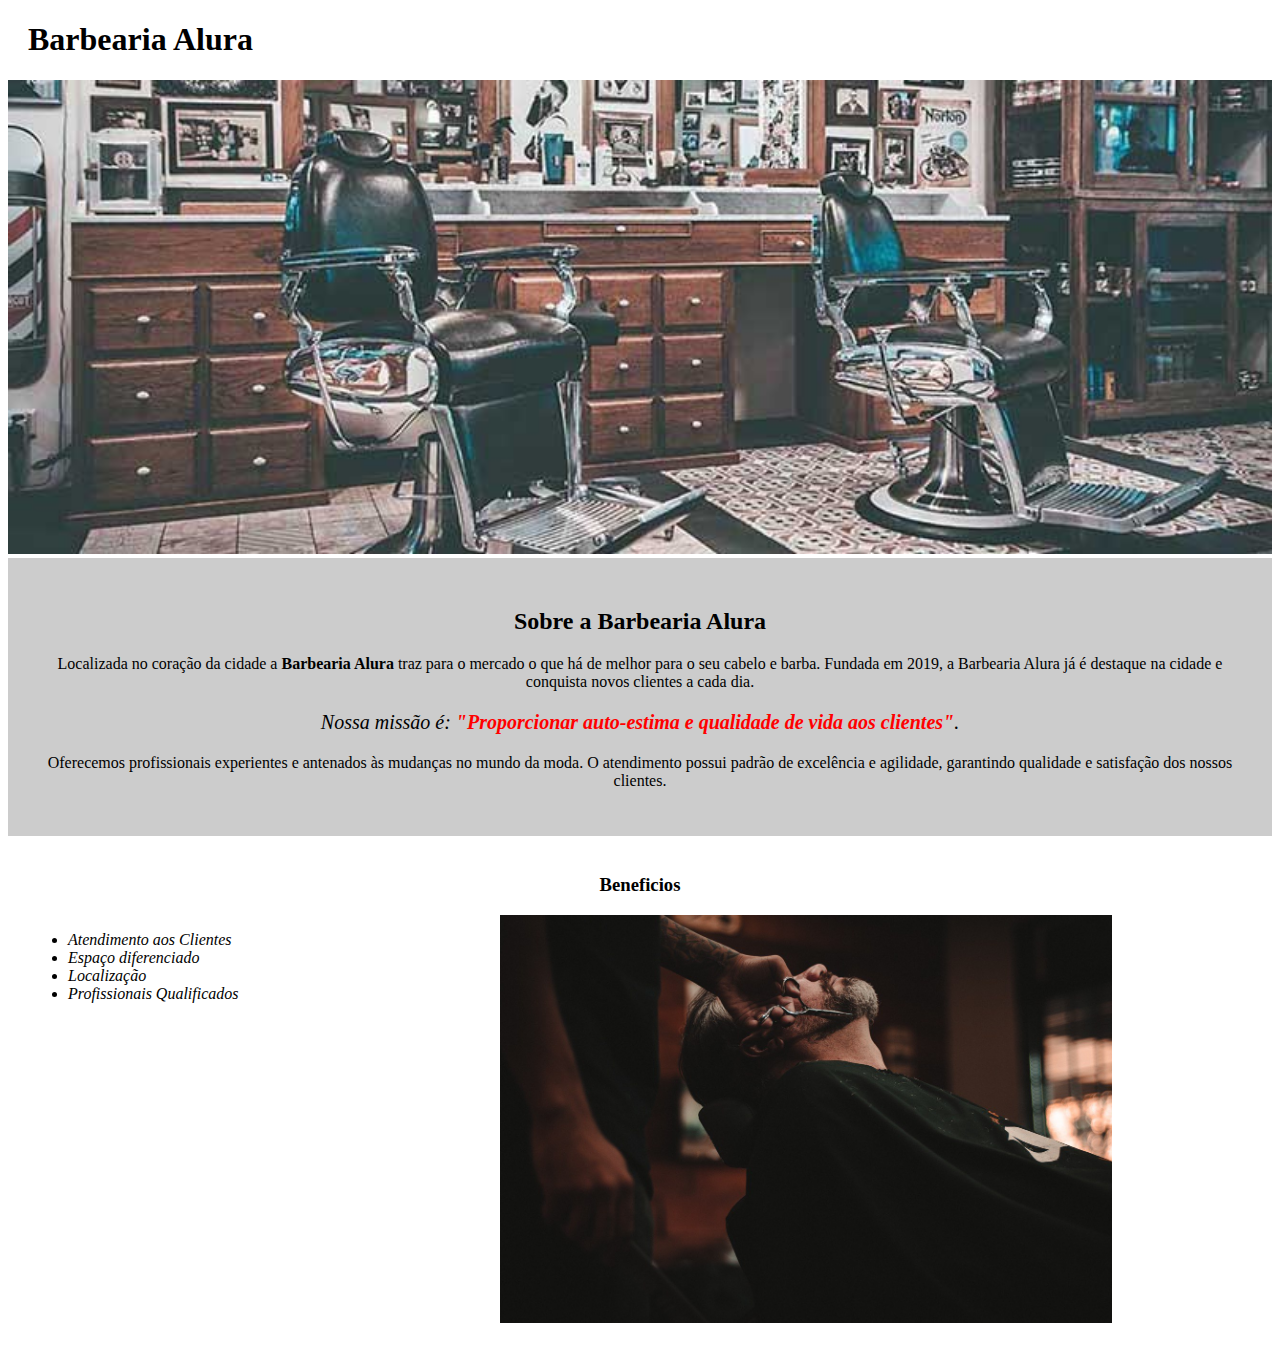
<file: Modulo 1/index.html>
<!DOCTYPE html>
<html lang="pt-br">
	<head>
		<meta charset="UTF-8">
		<title>Barbearia Alura</title>
		<link rel="stylesheet" type="text/css" href="style.css">
	</head>
	<body>
		<header>
			<h1 class="titulo-principal">Barbearia Alura</h1>
		</header>
		<img id="banner" src="banner.jpg">
		<div class="principal">
			<h2 class="titulo-centralizado">Sobre a Barbearia Alura</h2>

			<p>Localizada no coração da cidade a <strong>Barbearia Alura</strong> traz para o mercado o que há de melhor para o seu cabelo e barba. Fundada em 2019, a Barbearia Alura já é destaque na cidade e conquista novos clientes a cada dia.</p>

			<p id="missao"><em>Nossa missão é: <strong>"Proporcionar auto-estima e qualidade de vida aos clientes"</strong>.</em></p>

			<p>Oferecemos profissionais experientes e antenados às mudanças no mundo da moda. O atendimento possui padrão de excelência e agilidade, garantindo qualidade e satisfação dos nossos clientes.</p>	
		</div>
		<div class="beneficios">
			<h3 class="titulo-centralizado">Beneficios</h3>

			<ul>
				<li class="itens">Atendimento aos Clientes</li>
				<li class="itens">Espaço diferenciado</li>
				<li class="itens">Localização</li>
				<li class="itens">Profissionais Qualificados</li>
			</ul>

			<img src="beneficios.jpg" class="imagemBeneficios">
		</div>	
	</body>
</html>
</file>
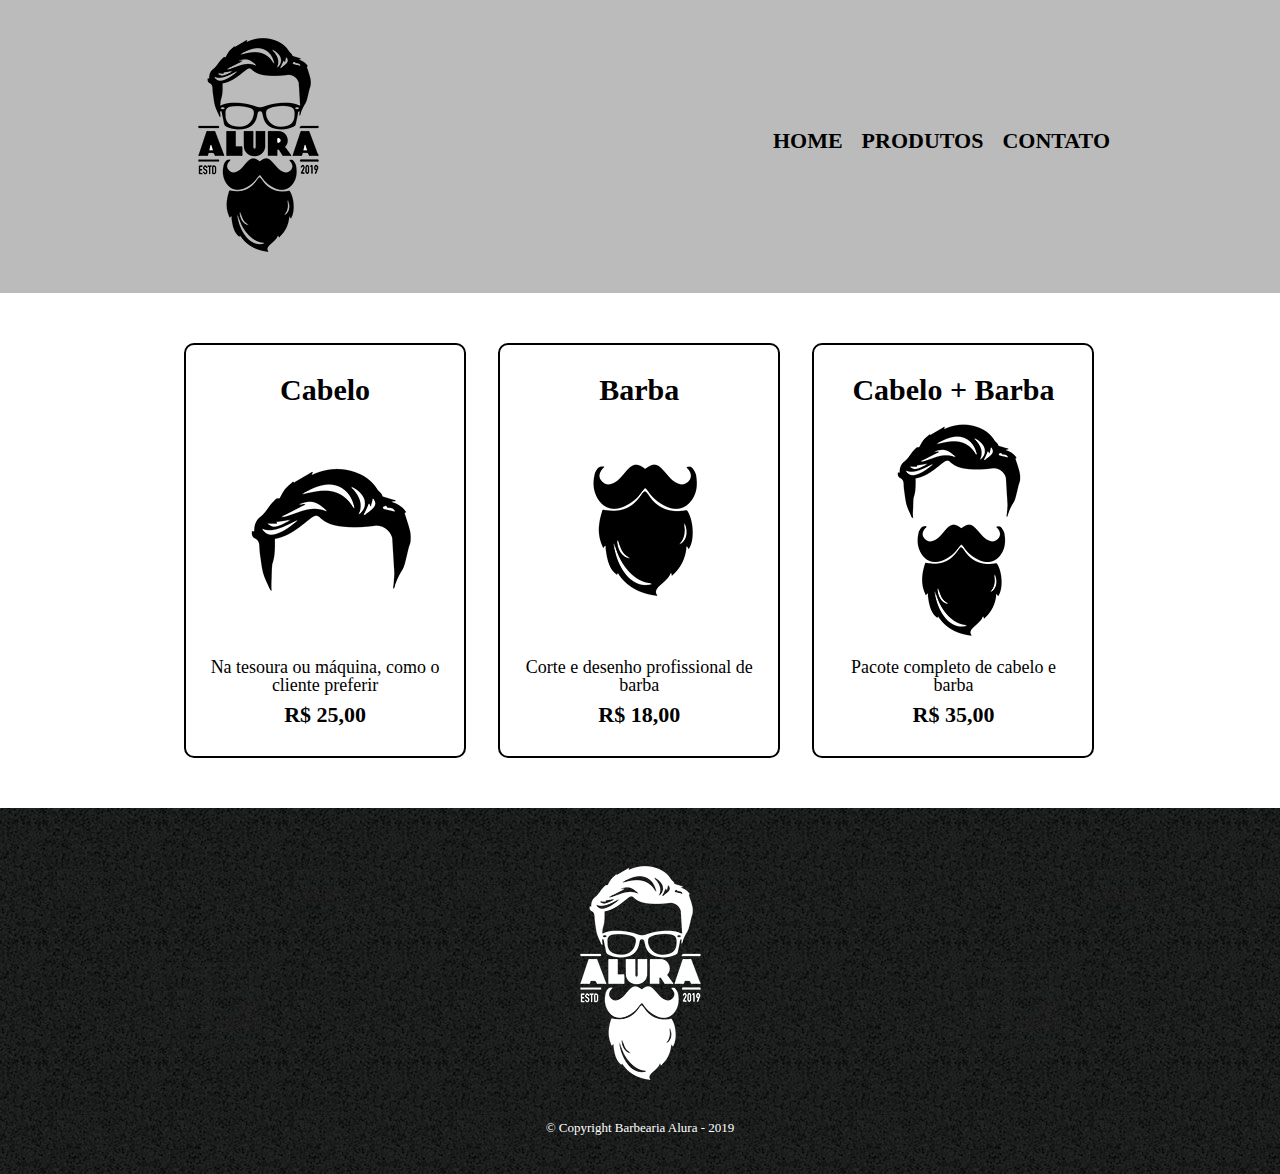
<file: Modulo 2/produtos.html>
<!DOCTYPE html>
<html>
	<head>
		<meta charset="utf-8">
		<title>Produtos - Barbearia Alura</title>
		<link rel="stylesheet" type="text/css" href="reset.css">
		<link rel="stylesheet" type="text/css" href="produtos.css">
	</head>
	<body>
		<header>
			<div class="caixa">
				<h1><img src="logo.png"></h1>

				<nav>
					<ul>
						<li><a href="index.html">Home</a></li>
						<li><a href="produtos.html">Produtos</a></li>
						<li><a href="contato.hmtl">Contato</a></li>
					</ul>
				</nav>
			</div>
		</header>

		<main>
			<ul class="produtos">
				<li>
					<h2>Cabelo</h2>
					<img src="cabelo.jpg">
					<p class="produto-descricao">Na tesoura ou máquina, como o cliente preferir</p>
					<p class="produto-preco">R$ 25,00</p>
				</li>
				<li>
					<h2>Barba</h2>
					<img src="barba.jpg">
					<p class="produto-descricao">Corte e desenho profissional de barba</p>
					<p class="produto-preco">R$ 18,00</p>
				</li>
				<li>
					<h2>Cabelo + Barba</h2>
					<img src="cabelo+barba.jpg">
					<p class="produto-descricao">Pacote completo de cabelo e barba</p>
					<p class="produto-preco">R$ 35,00</p>
				</li>
			</ul>
		</main>

		<footer>
			<img src="logo-branco.png">
			<p class="copyright">&copy; Copyright Barbearia Alura - 2019</p>
		</footer>
	</body>
</html>
</file>
<file: Modulo 1/style.css>
body {

}

#banner {
	width: 100%;
}

.principal{
	background: #CCCCCC;
	padding: 30px;
}

.titulo-principal{
	padding-left: 20px;
}

.titulo-centralizado {
	text-align: center;
} 

p {
	text-align: center;
}

#missao {
	font-size: 20px; 
}

em strong {
	color: #FF0000;
}

.itens {
	font-style: italic;
}

.beneficios{
	background: #FFFFFF;
	padding: 20px;
}

ul{
	 display: inline-block;
	 vertical-align: top;
	 width: 20%;
	 margin-right: 15%;
}

.imagemBeneficios{
	width: 50%;
}
</file>
<file: Modulo 2/produtos.css>
header{
	background: #BBBBBB;
	padding: 20px 0;
}

.caixa{
	position: relative;
	width: 940px;
	margin: 0 auto;
}

nav{
	position: absolute;
	top: 110px;
	right: 0px;
}

nav li{
	display: inline;
	margin: 0 0 0 15px;
}

nav a{
	text-transform: uppercase;
	color: #000000;
	font-weight: bold;
	font-size: 22px;
	text-decoration: none;
}

nav a:hover{
	color:#C78C19;
	text-decoration: underline;
}

.produtos{
	width: 940px;
	margin: 0px auto;
	padding: 50px 0px;

}

.produtos li{
	display: inline-block;
	text-align: center;
	width: 30%;
	vertical-align: top;
	margin: 0px 1.5%;
	padding: 30px 20px;
	box-sizing: border-box;
	border:2px solid #000000;
	border-radius: 10px;
}

.produtos li:hover{
	border-color:#C78C19;
}

.produtos li:active{
	border-color: #088C19;
}

.produtos li:hover h2{
	font-size: 34px;
}

.produtos h2{
	font-size: 30px;
	font-weight: bold;
}

.produto-descricao{
	font-size: 18px;
}

.produto-preco{
	font-size: 22px;
	font-weight: bold;
	margin-top: 10px;
}

footer{
	text-align: center;
	background: url("bg.jpg");
	padding:40px 0;
}

.copyright{
	color: #FFFFFF;
	font-size: 13px;
	margin-top: 20px;
}
</file>
